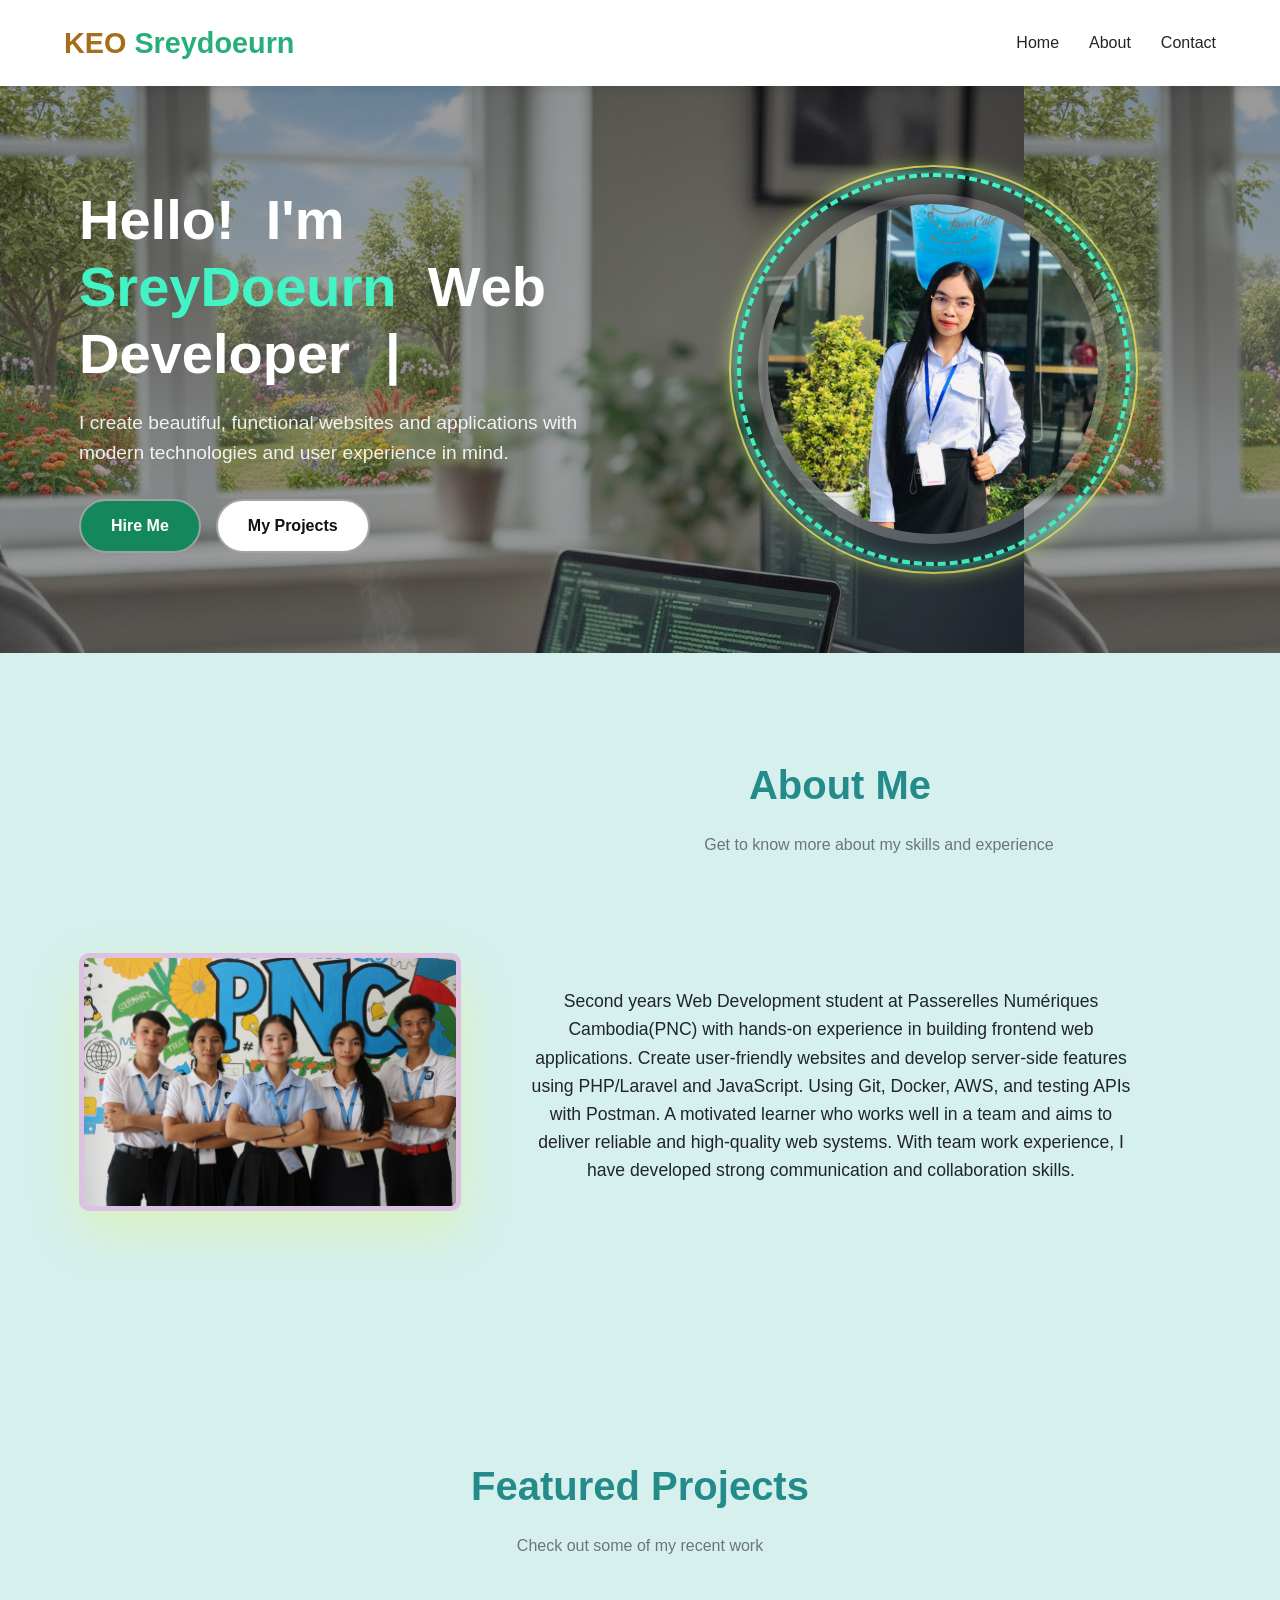
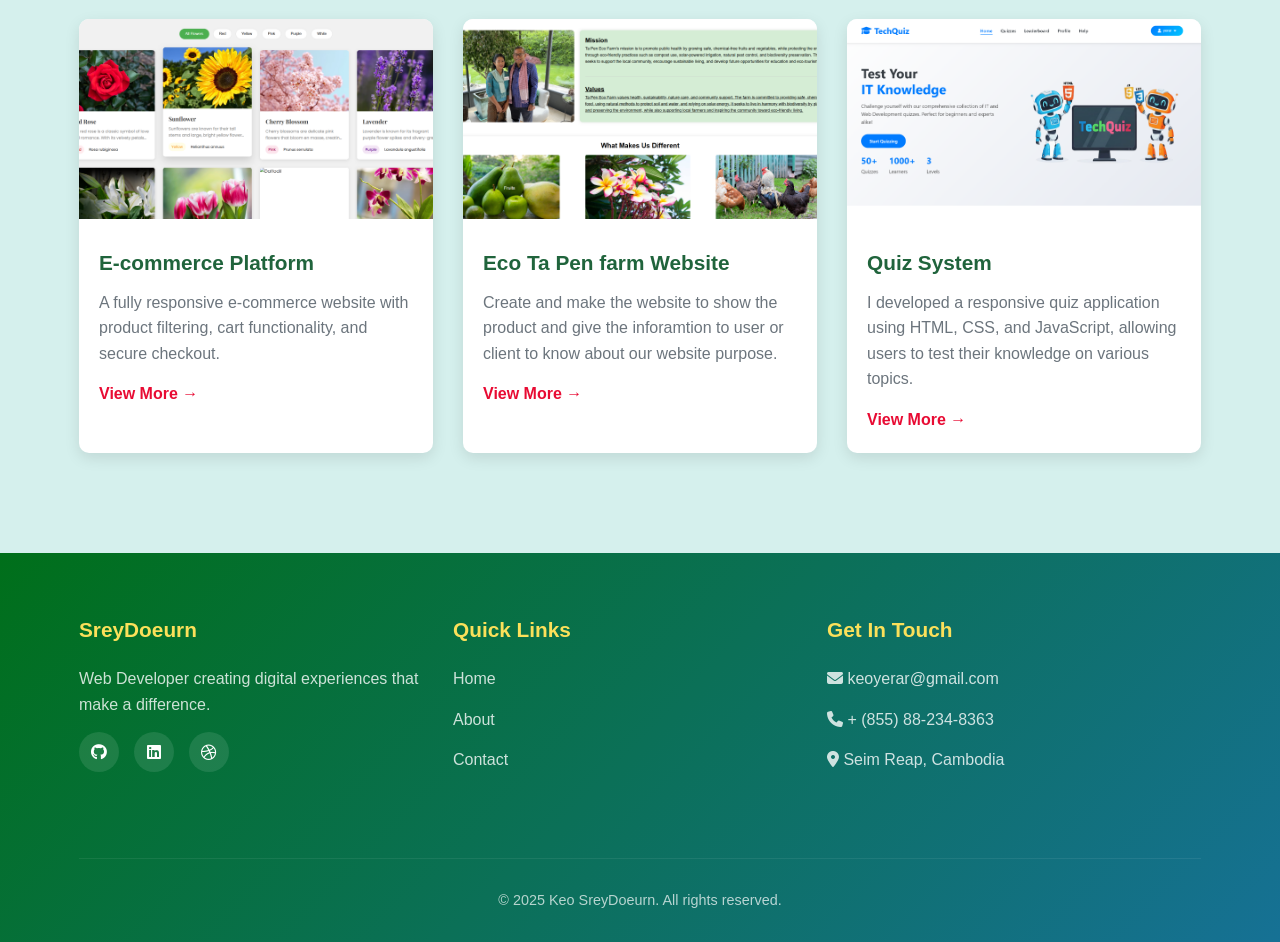
<file: index.html>
<!DOCTYPE html>
<html lang="en">
<head>
    <meta charset="UTF-8">
    <meta name="viewport" content="width=device-width, initial-scale=1.0">
    <title>Sreydoeurn - Web Developer</title>
    <link rel="stylesheet" href="https://cdnjs.cloudflare.com/ajax/libs/font-awesome/6.4.0/css/all.min.css">
    <link rel="stylesheet" href="./css/style.css">
  
</head>
<body>
    <!-- Header -->
    <header>
        <div class="container header-container">
            <div class="logo">KEO<span> Sreydoeurn</span></div>
            <nav>
                <ul>
                    <li><a href="#home">Home</a></li>
                    <li><a href="./aboutMe.html" class="active">About</a></li>
                    <li><a href="./contect.html">Contact</a></li>
                </ul>
            </nav>
        </div>
    </header>

    <!-- Hero Section -->
    <section class="hero" id="home">
        <div class="container hero-container">
            <div class="hero-content">
                <h1 class="animated-title" aria-label="Hello! I'm SreyDoeurn Web Developer">
                    <span>Hello!</span>
                    <span>I'm</span>
                    <span class="name">SreyDoeurn</span>
                    <span>Web</span>
                    <span>Developer</span>
                </h1>
                <p>I create beautiful, functional websites and applications with modern technologies and user experience in mind.</p>
                <div class="hero-buttons">
                    <a href="./contect.html" class="btn btn-primary">Hire Me</a>
                    <a href="#projects" class="btn btn-secondary">My Projects</a>
                </div>
            </div>
            <div class="hero-image">
                <img src="./img/photo_2025-05-27_12-59-30.jpg" alt="Sreydoeurn" class="profile-img">
            </div>
        </div>
    </section>

    <!-- About Section -->
    <section class="about" id="about">
        <div class="container">
            <div class="section-title">
                <h2 style="margin-left: 400px;">About Me</h2>
                <p style="margin-left:500px;">Get to know more about my skills and experience</p>
            </div>
            <div class="top">
                <div class="ro-image">
                    <img src="./img/IMG_7563 (2).JPG" alt="Sreydoeurn" class="img" style="width: 210%; height: auto; border-radius: 10px;">
                </div>
                <div class="about-content" >
                    <p style="margin-left: 200px;">Second years Web Development student at Passerelles
Numériques Cambodia(PNC) with hands-on experience in
building frontend web applications. Create user-friendly
websites and develop server-side features using PHP/Laravel
and JavaScript. Using Git, Docker, AWS, and testing APIs with
Postman. A motivated learner who works well in a team and
aims to deliver reliable and high-quality web systems. With team work experience, I have developed strong communication and collaboration skills.</p>
                 
                </div>
                
           
        </div>
     </div>
    </section>

    <!-- Projects Section -->
    <section class="projects" id="projects">
        <div class="container">
            <div class="section-title">
                <h2>Featured Projects</h2>
                <p>Check out some of my recent work</p>
            </div>
            <div class="projects-grid">
                <!-- Project 1 -->
                <div class="project-card">
                    <img src="img/flower.png" class="project-img">
                    <div class="project-content">
                        <h3>E-commerce Platform</h3>
                        <p>A fully responsive e-commerce website with product filtering, cart functionality, and secure checkout.</p>
                        <a href="https://flower.yerar.site/" class="project-link">View More →</a>
                    </div>
                </div>
                
                <!-- Project 2 -->
                <div class="project-card">
                    <img src="img/tapan.png" alt="Analytics Dashboard" class="project-img">
                    <div class="project-content">
                        <h3>Eco Ta Pen farm Website</h3>
                        <p>Create and make the website to show the product and give the inforamtion to user or client to know about our website purpose.</p>
                        <a href="https://eco-ta-pen-farm-tefs.vercel.app/" class="project-link">View More →</a>
                    </div>
                </div>
                
                <!-- Project 3 -->
                <div class="project-card">
                    <img src="img/quiz.png" alt="Travel App" class="project-img">
                    <div class="project-content">
                        <h3>Quiz System</h3>
                        <p>I developed a responsive quiz application using HTML, CSS, and JavaScript, allowing users to test their knowledge on various topics.</p>
                        <a href="https://www.yerar.site" class="project-link">View More →</a>
                    </div>
                </div>
            </div>
        </div>
    </section>

    <!-- Footer -->
    <footer>
        <div class="container">
            <div class="footer-content">
                <div class="footer-col">
                    <h3>SreyDoeurn</h3>
                    <p>Web Developer creating digital experiences that make a difference.</p>
                    <div class="social-links">
                        <a href="#"><i class="fab fa-github"></i></a>
                        <a href="#"><i class="fab fa-linkedin"></i></a>
                    
                        <a href="#"><i class="fab fa-dribbble"></i></a>
                    </div>
                </div>
                <div class="footer-col">
                    <h3>Quick Links</h3>
                    <p><a href="#" style="color: white; text-decoration: none;">Home</a></p>
                    <p><a href="./aboutMe.html" style="color: white; text-decoration: none;">About</a></p>
                    <p><a href="./contect.html" style="color: white; text-decoration: none;">Contact</a></p>
                </div>
                <div class="footer-col">
                    <h3>Get In Touch</h3>
                    <p><i class="fas fa-envelope"></i> keoyerar@gmail.com</p>
                    <p><i class="fas fa-phone"></i> + (855) 88-234-8363</p>
                    <p><i class="fas fa-map-marker-alt"></i> Seim Reap, Cambodia</p>
                </div>
            </div>
            <div class="footer-bottom">
                <p>&copy; 2025 Keo SreyDoeurn. All rights reserved.</p>
            </div>
        </div>
    </footer>

    <script>
        const animatedTitle = document.querySelector('.animated-title');

        if (animatedTitle) {
            let letterIndex = 0;

            animatedTitle.querySelectorAll('span').forEach(word => {
                const letters = word.textContent.split('');
                word.textContent = '';

                letters.forEach(letter => {
                    const letterSpan = document.createElement('span');
                    letterSpan.className = 'letter';
                    letterSpan.textContent = letter;
                    letterSpan.style.animationDelay = `${letterIndex * 0.08}s`;
                    word.appendChild(letterSpan);
                    letterIndex++;
                });

                const space = document.createElement('span');
                space.className = 'letter';
                space.innerHTML = '&nbsp;';
                space.style.animationDelay = `${letterIndex * 0.08}s`;
                word.appendChild(space);
                letterIndex++;
            });
        }

        // Simple script for smooth scrolling
        document.querySelectorAll('a[href^="#"]').forEach(anchor => {
            anchor.addEventListener('click', function (e) {
                const target = document.querySelector(this.getAttribute('href'));

                if (!target) {
                    return;
                }

                e.preventDefault();
                target.scrollIntoView({
                    behavior: 'smooth'
                });
            });
        });
        
        // Add active class to nav links on scroll
        window.addEventListener('scroll', function() {
            const sections = document.querySelectorAll('section');
            const navLinks = document.querySelectorAll('nav ul li a');
            
            let current = '';
            
            sections.forEach(section => {
                const sectionTop = section.offsetTop;
                const sectionHeight = section.clientHeight;
                if (pageYOffset >= sectionTop - 60) {
                    current = section.getAttribute('id');
                }
            });
            
            navLinks.forEach(link => {
                link.classList.remove('active');
                if (link.getAttribute('href').substring(1) === current) {
                    link.classList.add('active');
                }
            });
        });
    </script>
</body>
</html>
</file>
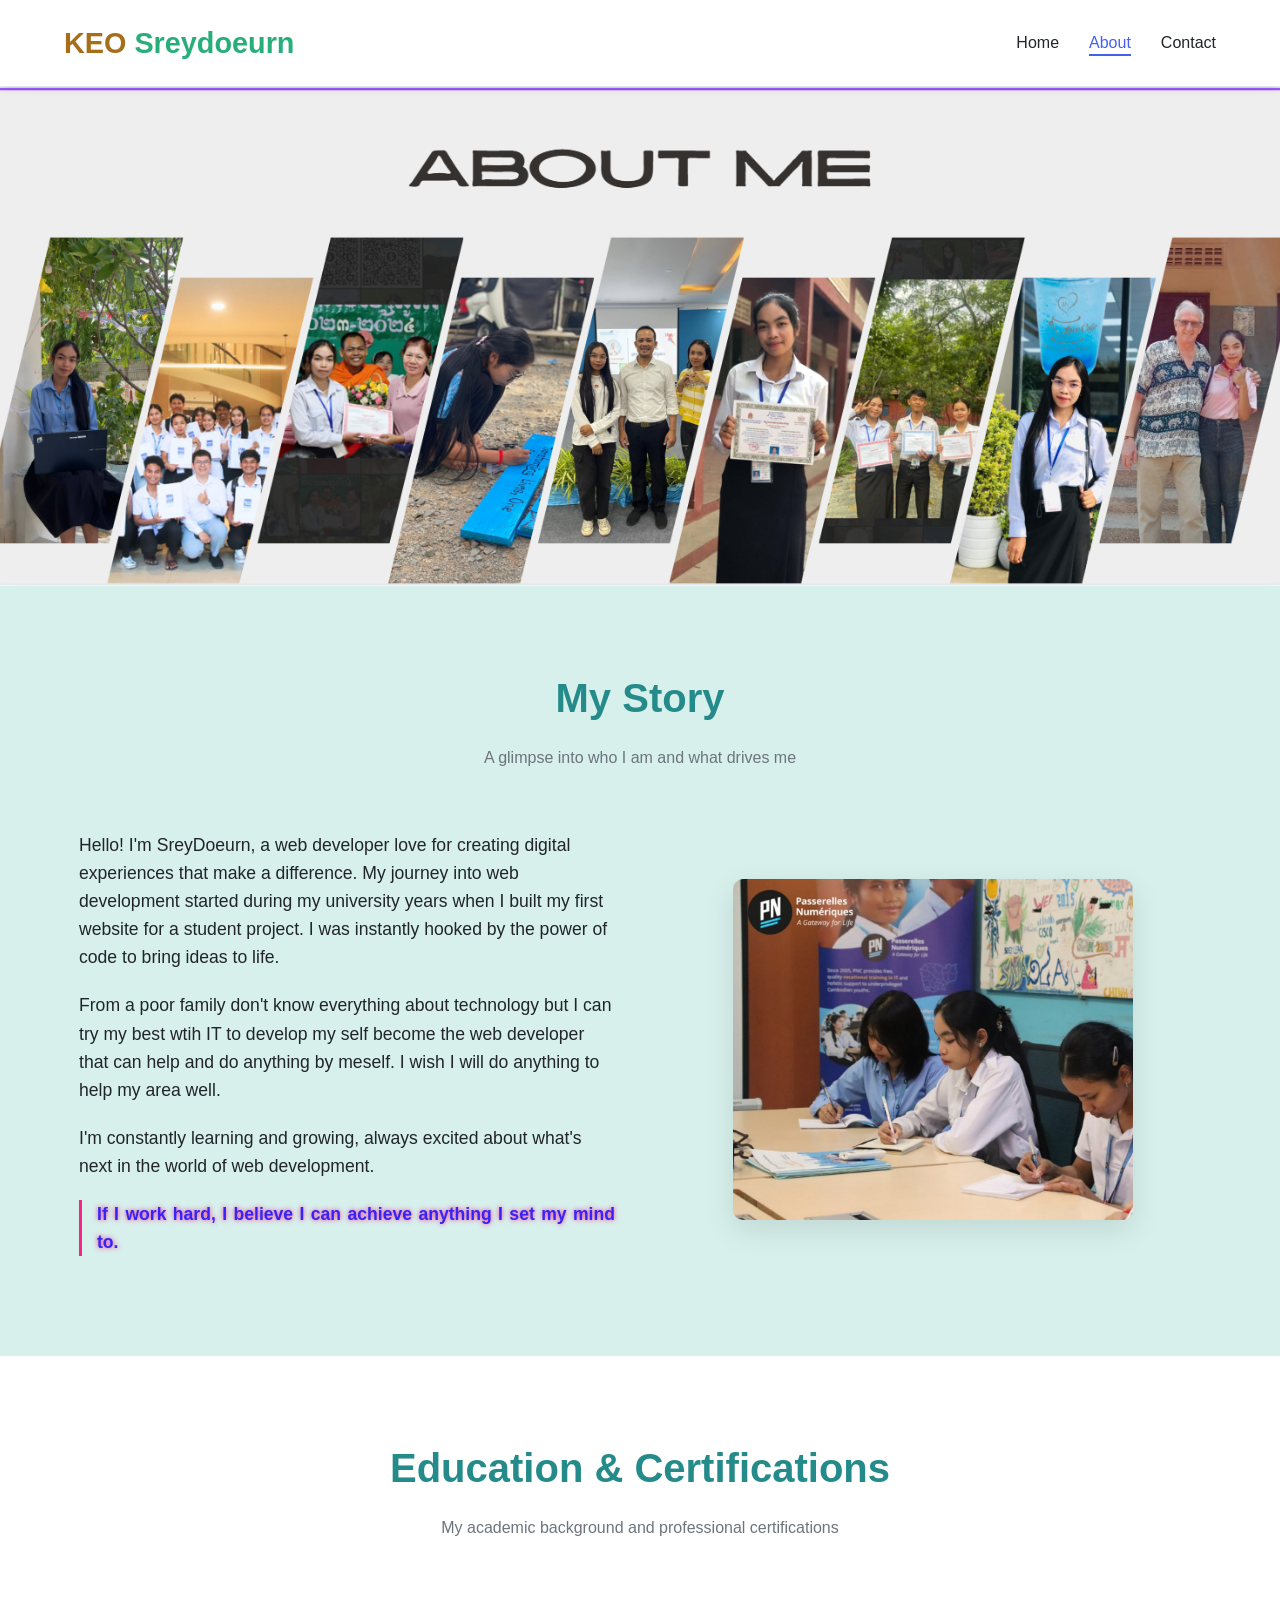
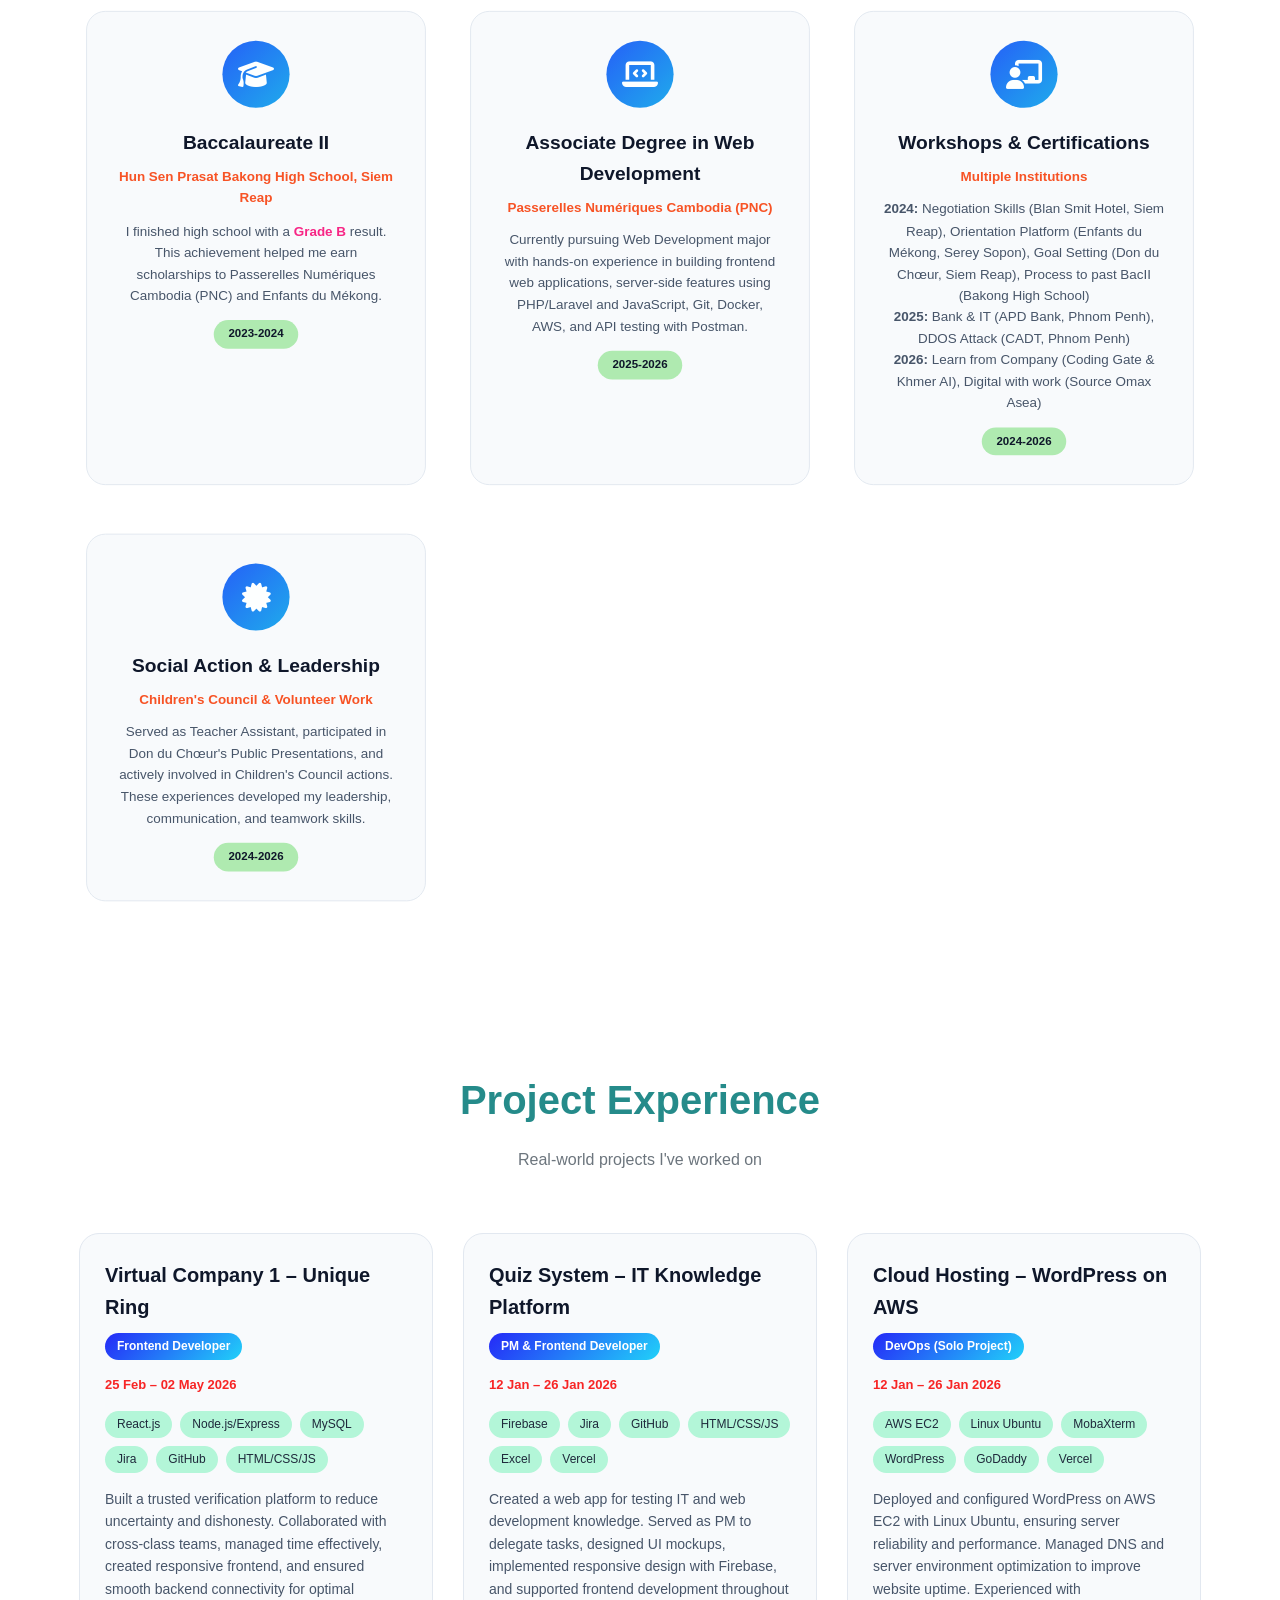
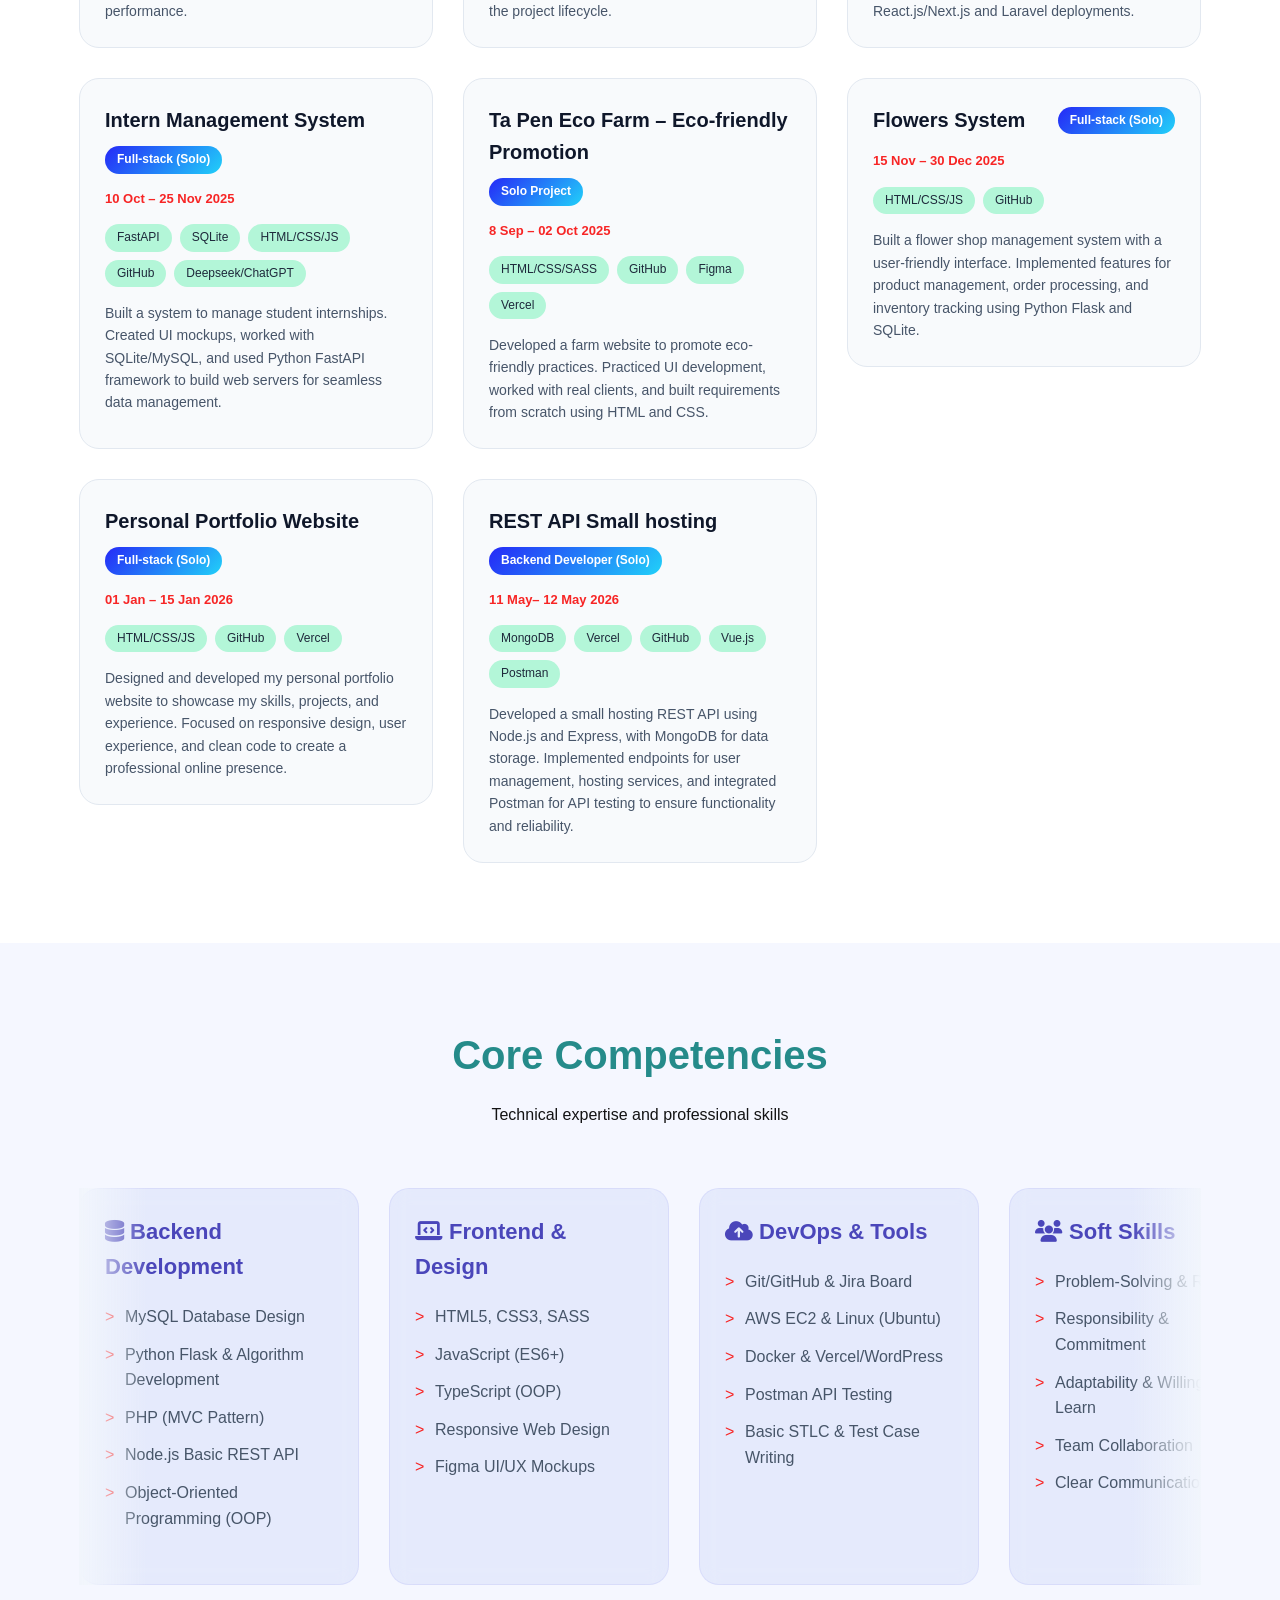
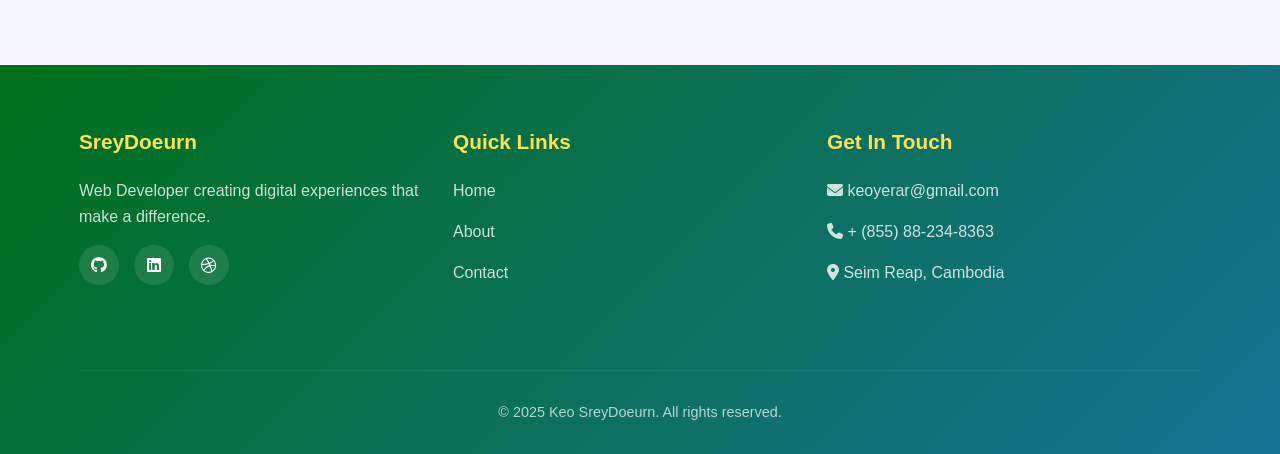
<file: aboutMe.html>
<!DOCTYPE html>
<html lang="en">

<head>
    <meta charset="UTF-8">
    <meta name="viewport" content="width=device-width, initial-scale=1.0">
    <title>About Me - SreyDoeurn | Web Developer</title>
    <link rel="stylesheet" href="https://cdnjs.cloudflare.com/ajax/libs/font-awesome/6.4.0/css/all.min.css">
    <link rel="stylesheet" href="./css/about_style.css">

</head>

<body>
    <!-- Header -->
    <header>
        <div class="container header-container">
            <div class="logo">KEO<span> Sreydoeurn</span></div>
            <nav>
                <ul>
                    <li><a href="./index.html">Home</a></li>
                    <li><a href="#" class="active">About</a></li>
                    <li><a href="./contect.html">Contact</a></li>
                </ul>
            </nav>
        </div>
    </header>

    <!-- Page Header -->
    <section class="page-header">
        <div class="container">
            <!-- <h1>Let's know me</h1> -->
           
        </div>
    </section>

    <!-- About Section -->
    <section class="about">
        <div class="container">
            <div class="section-title">
                 <!-- <p style="margin-bottom: 200px;">Get to know more about my journey, skills, and experience</p> -->
                <h2>My Story</h2>
                <p>A glimpse into who I am and what drives me</p>
            </div>
            <div class="about-content">
                <div class="about-text">
                    <p>Hello! I'm SreyDoeurn, a web developer love for creating digital experiences that make a
                        difference. My journey into web development started during my university years when I built my
                        first website for a student project. I was instantly hooked by the power of code to bring ideas
                        to life.</p>
                    <p>From a poor family don't know everything about technology but I can try my best wtih IT to
                        develop my self become the web developer that can help and do anything by meself. I wish I will
                        do anything to help my area well.</p>
                    <p> I'm constantly learning and growing, always excited about what's next in the world of web
                        development.</p>
                    <p
                        style=" color: #3325f7; border-left: 3px solid #f72585; padding-left: 15px; margin-left: 0; text-align: justify; text-shadow: #f72585 0 0 5px; ">
                        <b>If I work hard, I believe I can achieve anything I set my mind to.</b></p>

                </div>
                <div class="about-image">
                    <img src="./img/learn.png" alt="Yerar working" class="about-img" style="width: 100%;">
                </div>
            </div>
        </div>
    </section>

    <!-- Education Section -->
    <section class="education">
        <div class="container">
            <div class="section-title">
                <h2>Education & Certifications</h2>
                <p>My academic background and professional certifications</p>
            </div>
            <div class="education-grid">
                <!-- Education 1 - Baccalaureate II -->
                <div class="education-card">
                    <div class="education-photo">
                        <img src="./img/team.png" alt="">
                        <img src="./img/image copy 17.png" alt="">
                        <img src="./img/r.png" alt="">
                        <img src="./img/image copy 3.png" alt="">
                        <img src="./img/image copy 12.png" alt="">
                        <img src="./img/image copy 19.png" alt="" aria-hidden="true">
                        <img src="./img/image copy 5.png" alt="" aria-hidden="true">
                        <img src="./img/image copy 14.png" alt="" aria-hidden="true">
                        <img src="./img/image copy 18.png" alt="" aria-hidden="true">
                        <img src="./img/image copy 20.png" alt="" aria-hidden="true">
                    </div>
                    <div class="education-icon">
                        <i class="fas fa-graduation-cap"></i>
                    </div>
                    <h3>Baccalaureate II</h3>
                    <h4>Hun Sen Prasat Bakong High School, Siem Reap</h4>
                    <p>I finished high school with a <strong style="color: #f72585;">Grade B</strong> result. This
                        achievement helped me earn scholarships to Passerelles Numériques Cambodia (PNC) and Enfants du
                        Mékong.</p>
                    <span class="education-year">2023-2024</span>
                </div>

                <!-- Education 2 - Associate Degree -->
                <div class="education-card">
                    <div class="education-photo">
                        <img src="./img/image copy 11.png" alt="">
                        <img src="./img/image copy 21.png" alt="">
                        <img src="./img/image copy 22.png" alt="">
                        <img src="./img/image copy 25.png" alt="">
                        <img src="./img/image copy 26.png" alt="">
                        <img src="./img/image copy 15.png" alt="">
                        <img src="./img/IMG_7563 (2).JPG" alt="">
                    </div>
                    <div class="education-icon">
                        <i class="fas fa-laptop-code"></i>
                    </div>
                    <h3>Associate Degree in Web Development</h3>
                    <h4>Passerelles Numériques Cambodia (PNC)</h4>
                    <p>Currently pursuing Web Development major with hands-on experience in building frontend web
                        applications, server-side features using PHP/Laravel and JavaScript, Git, Docker, AWS, and API
                        testing with Postman.</p>
                    <span class="education-year">2025-2026</span>
                </div>

                <!-- Education 3 - Workshops & Certifications -->
                <div class="education-card">
                    <div class="education-photo">
                        <img src="./img/r.png" alt="">
                        <img src="./img/image copy 23.png" alt="">
                        <img src="./img/image copy 24.png" alt="">
                        <img src="./img/image copy 27.png" alt="">
                        <img src="./img/image copy.png" alt="">
                        <img src="./img/image copy 7.png" alt="">
                        <img src="./img/group.png" alt="">
                    </div>
                    <div class="education-icon">
                        <i class="fas fa-chalkboard-user"></i>
                    </div>
                    <h3>Workshops & Certifications</h3>
                    <h4>Multiple Institutions</h4>
                    <p>
                        <strong>2024:</strong> Negotiation Skills (Blan Smit Hotel, Siem Reap), Orientation Platform
                        (Enfants du Mékong, Serey Sopon), Goal Setting (Don du Chœur, Siem Reap), Process to past BacII
                        (Bakong High School)<br>
                        <strong>2025:</strong> Bank & IT (APD Bank, Phnom Penh), DDOS Attack (CADT, Phnom Penh)<br>
                        <strong>2026:</strong> Learn from Company (Coding Gate & Khmer AI), Digital with work (Source
                        Omax Asea)
                    </p>
                    <span class="education-year">2024-2026</span>
                </div>

                <!-- Education 4 - Additional Training -->
                <div class="education-card">
                    <div class="education-photo">
                        <img src="./img/s.png" alt="">
                        <img src="./img/study.png" alt="">
                        <img src="./img/photo_2025-02-08_09-02-49.jpg" alt="">
                        <img src="./img/image copy 13.png" alt="">
                        <img src="./img/image copy 11.png" alt="">
                        <img src="./img/image copy 9.png" alt="">
                        <img src="./img/image copy 6.png" alt="">
                        <img src="./img/image copy 4.png" alt="">
                    </div>
                    <div class="education-icon">
                        <i class="fas fa-certificate"></i>
                    </div>
                    <h3>Social Action & Leadership</h3>
                    <h4>Children's Council & Volunteer Work</h4>
                    <p>Served as Teacher Assistant, participated in Don du Chœur's Public Presentations, and actively
                        involved in Children's Council actions. These experiences developed my leadership,
                        communication, and teamwork skills.</p>
                    <span class="education-year">2024-2026</span>
                </div>
            </div>
        </div>
    </section>

    <!-- Project Experience Section (NEW) -->
    <section class="projects">
        <div class="container">
            <div class="section-title">
                <h2>Project Experience</h2>
                <p>Real-world projects I've worked on</p>
            </div>
            <div class="projects-grid">
                <!-- VC1 -->
                <div class="project-card">
                    <div class="project-header">
                        <h3>Virtual Company 1 – Unique Ring</h3>
                        <span class="project-role">Frontend Developer</span>
                    </div>
                    <div class="project-date">25 Feb – 02 May 2026</div>
                    <div class="project-tech">
                        <span class="tech-tag">React.js</span>
                        <span class="tech-tag">Node.js/Express</span>
                        <span class="tech-tag">MySQL</span>
                        <span class="tech-tag">Jira</span>
                        <span class="tech-tag">GitHub</span>
                        <span class="tech-tag">HTML/CSS/JS</span>
                    </div>
                    <div class="project-description">
                        Built a trusted verification platform to reduce uncertainty and dishonesty. Collaborated with
                        cross-class teams, managed time effectively, created responsive frontend, and ensured smooth
                        backend connectivity for optimal performance.
                    </div>
                </div>

                <!-- JavaScript Project – Quiz System -->
                <a href="https://www.yerar.site/" target="_blank" style="text-decoration: none;">
                    <div class="project-card">
                        <div class="project-header">
                            <h3>Quiz System – IT Knowledge Platform</h3>
                            <span class="project-role">PM & Frontend Developer</span>
                        </div>
                        <div class="project-date">12 Jan – 26 Jan 2026</div>
                        <div class="project-tech">
                            <span class="tech-tag">Firebase</span>
                            <span class="tech-tag">Jira</span>
                            <span class="tech-tag">GitHub</span>
                            <span class="tech-tag">HTML/CSS/JS</span>
                            <span class="tech-tag">Excel</span>
                            <span class="tech-tag">Vercel</span>
                        </div>
                        <div class="project-description">
                            Created a web app for testing IT and web development knowledge. Served as PM to delegate
                            tasks, designed UI mockups, implemented responsive design with Firebase, and supported
                            frontend development throughout the project lifecycle.
                        </div>
                    </div>
                </a>

                <!-- Software Deployment – Cloud Hosting -->
                <div class="project-card">
                    <div class="project-header">
                        <h3>Cloud Hosting – WordPress on AWS</h3>
                        <span class="project-role">DevOps (Solo Project)</span>
                    </div>
                    <div class="project-date">12 Jan – 26 Jan 2026</div>
                    <div class="project-tech">
                        <span class="tech-tag">AWS EC2</span>
                        <span class="tech-tag">Linux Ubuntu</span>
                        <span class="tech-tag">MobaXterm</span>
                        <span class="tech-tag">WordPress</span>
                        <span class="tech-tag">GoDaddy</span>
                        <span class="tech-tag">Vercel</span>
                    </div>
                    <div class="project-description">
                        Deployed and configured WordPress on AWS EC2 with Linux Ubuntu, ensuring server reliability and
                        performance. Managed DNS and server environment optimization to improve website uptime.
                        Experienced with React.js/Next.js and Laravel deployments.
                    </div>
                </div>

                <!-- Algorithm Project – Intern Management System -->
                <div class="project-card">
                    <div class="project-header">
                        <h3>Intern Management System</h3>
                        <span class="project-role">Full-stack (Solo)</span>
                    </div>
                    <div class="project-date">10 Oct – 25 Nov 2025</div>
                    <div class="project-tech">
                        <span class="tech-tag">FastAPI</span>
                        <span class="tech-tag">SQLite</span>
                        <span class="tech-tag">HTML/CSS/JS</span>
                        <span class="tech-tag">GitHub</span>
                        <span class="tech-tag">Deepseek/ChatGPT</span>
                    </div>
                    <div class="project-description">
                        Built a system to manage student internships. Created UI mockups, worked with SQLite/MySQL, and
                        used Python FastAPI framework to build web servers for seamless data management.
                    </div>
                </div>

                <!-- Web Design – Ta Pen Eco Farm -->
                <a href="https://tapenfarm.yerar.site/" target="_blank" style="text-decoration: none;">
                <div class="project-card">
                    <div class="project-header">
                        <h3>Ta Pen Eco Farm – Eco-friendly Promotion</h3>
                        <span class="project-role">Solo Project</span>
                    </div>
                    <div class="project-date">8 Sep – 02 Oct 2025</div>
                    <div class="project-tech">
                        <span class="tech-tag">HTML/CSS/SASS</span>
                        <span class="tech-tag">GitHub</span>
                        <span class="tech-tag">Figma</span>
                        <span class="tech-tag">Vercel</span>
                    </div>
                    <div class="project-description">
                        Developed a farm website to promote eco-friendly practices. Practiced UI development, worked
                        with real clients, and built requirements from scratch using HTML and CSS.
                    </div>
                </div>
                </a>
                <a href="https://flower.yerar.site/" target="_blank" style="text-decoration: none;">
                <div class="project-card">
                    <div class="project-header">
                        <h3>Flowers System</h3>
                        <span class="project-role">Full-stack (Solo)</span>
                    </div>
                    <div class="project-date">15 Nov – 30 Dec 2025</div>
                    <div class="project-tech">
                      
                        <span class="tech-tag">HTML/CSS/JS</span>
                        <span class="tech-tag">GitHub</span>
                    </div>
                    <div class="project-description">
                        Built a flower shop management system with a user-friendly interface. Implemented features for product management, order processing, and inventory tracking using Python Flask and SQLite.
                    </div>
                </div>
            </a>
            <a href="https://sd.yerar.site/" target="_blank" style="text-decoration: none;">
            <div class="project-card">
                <div class="project-header">
                    <h3>Personal Portfolio Website</h3>
                    <span class="project-role">Full-stack (Solo)</span>
                </div>
                <div class="project-date">01 Jan – 15 Jan 2026</div>
                <div class="project-tech">
                    <span class="tech-tag">HTML/CSS/JS</span>
                    <span class="tech-tag">GitHub</span>
                    <span class="tech-tag">Vercel</span>
                </div>
                <div class="project-description">
                    Designed and developed my personal portfolio website to showcase my skills, projects, and experience. Focused on responsive design, user experience, and clean code to create a professional online presence.
                </div>
            </div>
            </a>
            <a href="https://vue-project-ochre-two.vercel.app/" target="_blank" style="text-decoration: none;">
                <div class="project-card">
                    <div class="project-header">
                        <h3>REST API Small hosting</h3>
                        <span class="project-role">Backend Developer (Solo)</span>
                    </div>
                    <div class="project-date">11 May– 12 May 2026</div>
                    <div class="project-tech">
                        <span class="tech-tag">MongoDB</span>
                        <span class="tech-tag">Vercel</span>
                        <span class="tech-tag">GitHub</span>
                        <span class="tech-tag">Vue.js</span>
                        <span class="tech-tag">Postman</span>
                    </div>
                    <div class="project-description">
                        Developed a small hosting REST API using Node.js and Express, with MongoDB for data storage. Implemented endpoints for user management, hosting services, and integrated Postman for API testing to ensure functionality and reliability.   
                    </div>        
                       
                </div>
            </a>
        </div>
    </section>

    <!-- Hard Skills Section -->
    <section class="hard-skills">
        <div class="container">
            <div class="section-title">
                <h2>Core Competencies</h2>
                <p>Technical expertise and professional skills</p>
            </div>
            <div class="skills-marquee">
                <div class="skills-grid">
                    <div class="skills-set">
                        <div class="skill-group">
                            <h3><i class="fas fa-database"></i> Backend Development</h3>
                            <ul>
                                <li>MySQL Database Design</li>
                                <li>Python Flask & Algorithm Development</li>
                                <li>PHP (MVC Pattern)</li>
                                <li>Node.js Basic REST API</li>
                                <li>Object-Oriented Programming (OOP)</li>
                            </ul>
                        </div>
                        <div class="skill-group">
                            <h3><i class="fas fa-laptop-code"></i> Frontend & Design</h3>
                            <ul>
                                <li>HTML5, CSS3, SASS</li>
                                <li>JavaScript (ES6+)</li>
                                <li>TypeScript (OOP)</li>
                                <li>Responsive Web Design</li>
                                <li>Figma UI/UX Mockups</li>
                            </ul>
                        </div>
                        <div class="skill-group">
                            <h3><i class="fas fa-cloud-upload-alt"></i> DevOps & Tools</h3>
                            <ul>
                                <li>Git/GitHub & Jira Board</li>
                                <li>AWS EC2 & Linux (Ubuntu)</li>
                                <li>Docker & Vercel/WordPress</li>
                                <li>Postman API Testing</li>
                                <li>Basic STLC & Test Case Writing</li>
                            </ul>
                        </div>
                        <div class="skill-group">
                            <h3><i class="fas fa-users"></i> Soft Skills</h3>
                            <ul>
                                <li>Problem-Solving & Research</li>
                                <li>Responsibility & Commitment</li>
                                <li>Adaptability & Willingness to Learn</li>
                                <li>Team Collaboration</li>
                                <li>Clear Communication</li>
                            </ul>
                        </div>
                        <div class="skill-group">
                            <h3><i class="fas fa-cogs"></i> Additional Skills</h3>
                            <ul>
                                <li>Basic Knowledge of AI Tools (ChatGPT, Deepseek)</li>
                                <li>Time Management & Organization</li>
                                <li>Client Communication & Requirement Gathering</li>
                                <li>Continuous Learning Mindset</li>
                                <li>Attention to Detail</li>
                            </ul>
                        </div>
                    </div>
                    <div class="skills-set" aria-hidden="true">
                        <div class="skill-group">
                            <h3><i class="fas fa-database"></i> Backend Development</h3>
                            <ul>
                                <li>MySQL Database Design</li>
                                <li>Python Flask & Algorithm Development</li>
                                <li>PHP (MVC Pattern)</li>
                                <li>Node.js Basic REST API</li>
                                <li>Object-Oriented Programming (OOP)</li>
                            </ul>
                        </div>
                        <div class="skill-group">
                            <h3><i class="fas fa-laptop-code"></i> Frontend & Design</h3>
                            <ul>
                                <li>HTML5, CSS3, SASS</li>
                                <li>JavaScript (ES6+)</li>
                                <li>TypeScript (OOP)</li>
                                <li>Responsive Web Design</li>
                                <li>Figma UI/UX Mockups</li>
                            </ul>
                        </div>
                        <div class="skill-group">
                            <h3><i class="fas fa-cloud-upload-alt"></i> DevOps & Tools</h3>
                            <ul>
                                <li>Git/GitHub & Jira Board</li>
                                <li>AWS EC2 & Linux (Ubuntu)</li>
                                <li>Docker & Vercel/WordPress</li>
                                <li>Postman API Testing</li>
                                <li>Basic STLC & Test Case Writing</li>
                            </ul>
                        </div>
                        <div class="skill-group">
                            <h3><i class="fas fa-users"></i> Soft Skills</h3>
                            <ul>
                                <li>Problem-Solving & Research</li>
                                <li>Responsibility & Commitment</li>
                                <li>Adaptability & Willingness to Learn</li>
                                <li>Team Collaboration</li>
                                <li>Clear Communication</li>
                            </ul>
                        </div>
                        <div class="skill-group">
                            <h3><i class="fas fa-cogs"></i> Additional Skills</h3>
                            <ul>
                                <li>Basic Knowledge of AI Tools (ChatGPT, Deepseek)</li>
                                <li>Time Management & Organization</li>
                                <li>Client Communication & Requirement Gathering</li>
                                <li>Continuous Learning Mindset</li>
                                <li>Attention to Detail</li>
                            </ul>
                        </div>
                    </div>
                </div>
            </div>
        </div>
    </section>




    <!-- Footer -->
    <footer>
        <div class="container">
            <div class="footer-content">
                <div class="footer-col">
                    <h3>SreyDoeurn</h3>
                    <p>Web Developer creating digital experiences that make a difference.</p>
                    <div class="social-links">
                        <a href="#"><i class="fab fa-github"></i></a>
                        <a href="#"><i class="fab fa-linkedin"></i></a>

                        <a href="#"><i class="fab fa-dribbble"></i></a>
                    </div>
                </div>
                <div class="footer-col">
                    <h3>Quick Links</h3>
                    <p><a href="./index.html" style="color: white; text-decoration: none;">Home</a></p>
                    <p><a href="#" style="color: white; text-decoration: none;">About</a></p>
                    <p><a href="./contect.html" style="color: white; text-decoration: none;">Contact</a></p>
                </div>
                <div class="footer-col">
                    <h3>Get In Touch</h3>
                    <p><i class="fas fa-envelope"></i> keoyerar@gmail.com</p>
                    <p><i class="fas fa-phone"></i> + (855) 88-234-8363</p>
                    <p><i class="fas fa-map-marker-alt"></i> Seim Reap, Cambodia</p>
                </div>
            </div>
            <div class="footer-bottom">
                <p>&copy; 2025 Keo SreyDoeurn. All rights reserved.</p>
            </div>
        </div>
    </footer>

    <script src="./js/about.js"></script>
</body>

</html>
</file>
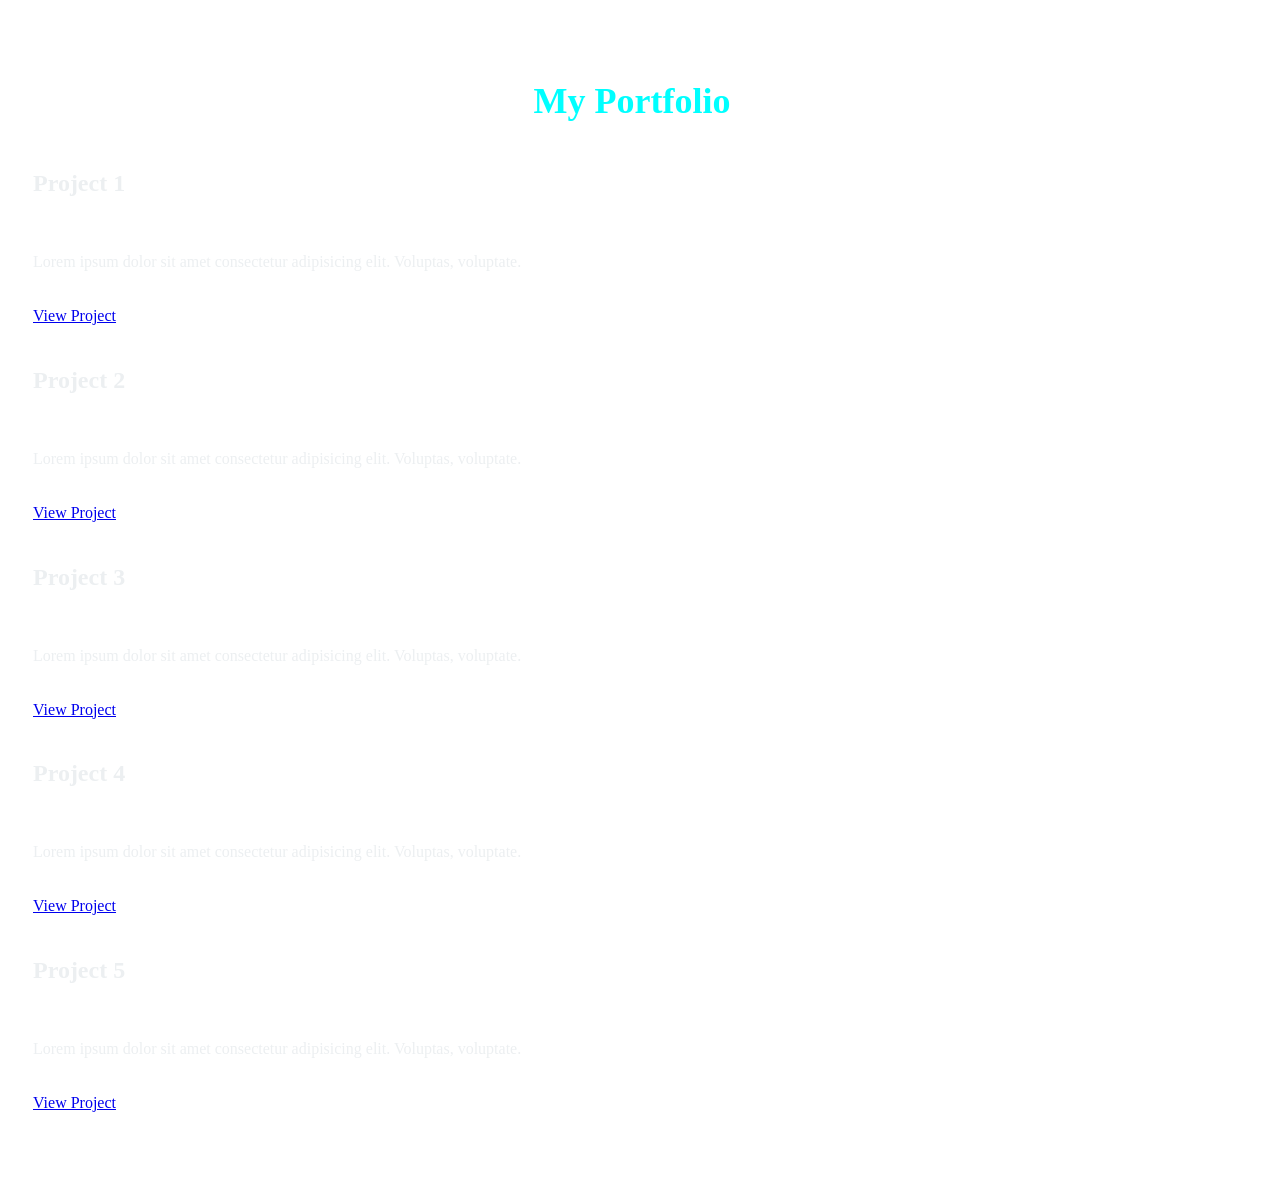
<file: try.html>
<!DOCTYPE html>
<html lang="en">
<head>
    <meta charset="UTF-8">
    <meta name="viewport" content="width=device-width, initial-scale=1.0">
    <title>Document</title>
    <style>
        main {
            max-width: 75rem;
            padding: 3em 1.5em;
        }
        .main-heading {
            font-weight: 600;
            font-size: 2.25rem;
            margin-bottom: 0.75em;
            text-align: center;
            color: aqua;
        }
        .cards{
            position: relative;
        }
        .card_inner{
            display: flex;
            flex-wrap: wrap;
            gap: 2.5em;

        }
        .overlay .cta{
            display: block;
            grid-row: -1;
            width: 100%;
            background-color: #fff;
            box-shadow: 0 0.0 1px hsl(var(--hsl));
        }
        .card{
            --flow-space: 1.5em;
            --hsl:var(--hue),
            var(--saturation),
            var(--lightness);
            flex:1 1 14rem;
            padding: 1.5em 2 em;
            gap: 1.25em;
            display: grid;
            grid-template-rows:auto auto auto 1fr;
            align-items: start;
            color: #eceff1;
            background: transparent;
            border: 1px solid #fff;
            border-radius: 15px;

        }
        .card:nth-child(1){
            --hue: 165;
            --saturation:82.26%;
            --lightness: 51.37%;
        }
        .card:nth-child(2){
            --hue: 291.34;
            --saturation: 95.9%;
            --lightness: 61.76%;
        }
    </style>
</head>
<body>
    <main>
        <h1 class="main-heading">My Portfolio</h1>
        <div class="cards">
            <div class="card">
                <h2 class="card-heading">Project 1</h2>
                <p class="card-description">Lorem ipsum dolor sit amet consectetur adipisicing elit. Voluptas, voluptate.</p>
                <a href="#" class="cta">View Project</a>
            </div>
            <div class="card">
                <h2 class="card-heading">Project 2</h2>
                <p class="card-description">Lorem ipsum dolor sit amet consectetur adipisicing elit. Voluptas, voluptate.</p>
                <a href="#" class="cta">View Project</a>
            </div>
            <div class="card">
                <h2 class="card-heading">Project 3</h2>
                <p class="card-description">Lorem ipsum dolor sit amet consectetur adipisicing elit. Voluptas, voluptate.</p>
                <a href="#" class="cta">View Project</a>
            </div>
             <div class="card">
                <h2 class="card-heading">Project 4</h2>
                <p class="card-description">Lorem ipsum dolor sit amet consectetur adipisicing elit. Voluptas, voluptate.</p>
                <a href="#" class="cta">View Project</a>
             </div>
             <div class="card">
                <h2 class="card-heading">Project 5</h2>
                <p class="card-description">Lorem ipsum dolor sit amet consectetur adipisicing elit. Voluptas, voluptate.</p>
                <a href="#" class="cta">View Project</a>
             </div> 
        </div>
    </main>
</body>
</html>
</file>
<file: css/style.css>
* {
            margin: 0;
            padding: 0;
            box-sizing: border-box;
            font-family: 'Segoe UI', Tahoma, Geneva, Verdana, sans-serif;
        }

        :root {
            --primary: #4361ee;
            --secondary: #8460d8;
            --accent: #f72585;
            --light: #f8f9fa;
            --dark: #212529;
            --gray: #6c757d;
        }

        body {
            background-color: #dae0f8;
            color: var(--dark);
            line-height: 1.6;
        }

        .container {
            width: 90%;
            max-width: 1200px;
            margin: 0 auto;
            padding: 0 15px;
        }

        /* Header Styles */
        header {
            background-color: white;
            box-shadow: 0 2px 10px rgba(0, 0, 0, 0.1);
            position: sticky;
            top: 0;
            z-index: 100;
        }

        .header-container {
            display: flex;
            justify-content: space-between;
            align-items: center;
            padding: 20px 0;
        }

        .logo {
            font-size: 1.8rem;
            font-weight: 700;
            color: rgb(167, 110, 25);
    
        }

        .logo span {
            color: rgb(39, 174, 122);
        }

        nav ul {
            display: flex;
            list-style: none;
        }

        nav ul li {
            margin-left: 30px;
        }

        nav ul li a {
            text-decoration: none;
            color: var(--dark);
            font-weight: 500;
            transition: color 0.3s;
            position: relative;
        }

        nav ul li a:hover {
            color: var(--primary);
        }

        nav ul li a.active {
            color: var(--primary);
        }

        nav ul li a.active::after {
            content: '';
            position: absolute;
            bottom: -5px;
            left: 0;
            width: 100%;
            height: 2px;
            background-color: var(--primary);
        }

        /* Hero Section */
        .hero {
            padding: 100px 0;
            background-image: url(/img/download\ \(1\).jpg) ;
            background-color: rgba(66, 64, 64, 0.5);
            background-blend-mode: darken;
            color: white;
            overflow: hidden;
        }

        .hero-container {
            display: flex;
            align-items: center;
            justify-content: space-between;
        }

        .hero-content {
            flex: 1;
            padding-right: 50px;
        }

        .hero h1 {
            font-size: 3.5rem;
            margin-bottom: 20px;
            line-height: 1.2;
        }

        .animated-title span {
            display: inline-block;
        }

        .animated-title .letter {
            display: inline-block;
            opacity: 0;
            animation: letterType 0.04s linear forwards;
        }

        .animated-title .name {
            color: rgb(66, 244, 197);
        }

        .animated-title::after {
            content: '|';
            display: inline-block;
            margin-left: 4px;
            animation: cursorBlink 0.8s infinite;
        }

        @keyframes letterType {
            to {
                opacity: 1;
            }
        }

        @keyframes cursorBlink {
            0%,
            50% {
                opacity: 1;
            }

            51%,
            100% {
                opacity: 0;
            }
        }

        .hero p {
            font-size: 1.2rem;
            margin-bottom: 30px;
            opacity: 0.9;
        }

        .hero-buttons {
            display: flex;
            gap: 15px;
        }

        .btn {
            display: inline-block;
            padding: 12px 30px;
            border-radius: 30px;
            text-decoration: none;
            font-weight: 600;
            transition: all 0.3s;
            cursor: pointer;
            animation: breathe 2.5s ease-in-out infinite;
        }

        .btn-primary {
            background-color: rgb(21, 135, 93);
            color: white;
            border: 2px solid  rgb(156, 163, 160);
        }

        .btn-primary:hover {
            background-color: rgb(248, 248, 248);
            color: rgb(8, 8, 8);
            border: 2px solid white;
        }

        .btn-secondary {
            background-color: white;
            color: rgb(17, 17, 17);
            border: 2px solid rgb(164, 162, 162);
        }

        .btn-secondary:hover {
            background-color: rgb(255, 158, 3);
            color: rgb(255, 255, 255);
        }

        .hero-image {
            flex: 1;
            text-align: center;
            position: relative;
            display: inline-flex;
            justify-content: center;
            align-items: center;
        }

        .profile-img {
            position: relative;
            z-index: 2;
            width: 350px;
            height: 350px;
            border-radius: 50%;
            object-fit: cover;
            border: 10px solid rgba(255, 255, 255, 0.2);
            box-shadow: 0 10px 30px rgba(0, 0, 0, 0.2);
        }

        .hero-image::before {
            content: '';
            position: absolute;
            width: 385px;
            height: 385px;
            border-radius: 50%;
            border: 4px dashed rgb(66, 244, 197);
            box-shadow:
                0 0 18px rgba(66, 244, 197, 0.7),
                inset 0 0 18px rgba(66, 244, 197, 0.25);
            animation: rotateLine 3s linear infinite;
        }

        .hero-image::after {
            content: '';
            position: absolute;
            width: 405px;
            height: 405px;
            border-radius: 50%;
            border: 2px solid rgba(251, 224, 90, 0.8);
            box-shadow: 0 0 20px rgba(251, 224, 90, 0.35);
            z-index: 1;
            animation: rotateLine 5s linear infinite reverse;
        }

        @keyframes rotateLine {
            to {
                transform: rotate(360deg);
            }
        }

        @keyframes breathe {
            0%, 100% {
                transform: translateY(0px);
            }
            50% {
                transform: translateY(-15px);
            }
        }

        /* About Section */
        .about {
            padding: 100px 0;
            background-color: rgb(213, 240, 237);
        }

        .section-title {
            text-align: center;
            margin-bottom: 60px;
        }

        .section-title h2 {
            font-size: 2.5rem;
            color: rgb(37, 139, 138);
            margin-bottom: 15px;
        }

        .section-title p {
            color: var(--gray);
            max-width: 600px;
            margin: 0 auto;
        }

        .about-content {
            max-width: 800px;
            margin:70px;
            text-align: center;
            font-size: 1.1rem;
            display:flex;
            justify-content: center;
            align-items: center;
        }

        /* Projects Section */
        .projects {
            padding: 100px 0;
             background-color: rgb(213, 240, 237);
        }

        .projects-grid {
            display: grid;
            grid-template-columns: repeat(auto-fit, minmax(300px, 1fr));
            gap: 30px;
        }

        .project-card {
            background-color: white;
            border-radius: 10px;
            overflow: hidden;
            box-shadow: 0 5px 15px rgba(0, 0, 0, 0.1);
            transition: transform 0.3s;
        }

        .project-card:hover {
            transform: translateY(-10px);
        }

        .project-img {
            width: 100%;
            height: 200px;
            object-fit: cover;
        }

        .project-content {
            padding: 20px;
        }

        .project-content h3 {
            font-size: 1.3rem;
            margin-bottom: 10px;
            color: rgb(32, 100, 60);
        }

        .project-content p {
            color: var(--gray);
            margin-bottom: 15px;
        }

        .project-link {
            display: inline-block;
            color: rgb(232, 11, 51);
            text-decoration: none;
            font-weight: 600;
            transition: color 0.3s;
        }

        .project-link:hover {
            color: var(--primary);
        }
        .top{
            display: flex;
            align-items: center;
        }
        .ro-image {
            flex: 1;
            text-align: center;
            animation: breathe 2.5s ease-in-out infinite;
        }
        .img {
            width: 350px;
            height: 350px;
            border-radius: 5%;
            object-fit: cover;
            border: 5px solid rgba(253, 4, 187, 0.2);
            box-shadow: 0px 20px 50px rgba(233, 250, 1, 0.2);
        }

        /* Footer */
        footer {
           background: linear-gradient(135deg, #006f1a 0%, #167195 100%);
            color: white;
            padding: 60px 0 30px;
        }

        .footer-content {
            display: flex;
            justify-content: space-between;
            flex-wrap: wrap;
            margin-bottom: 40px;
        }

        .footer-col {
            flex: 1;
            min-width: 250px;
            margin-bottom: 30px;
        }

        .footer-col h3 {
            font-size: 1.3rem;
            margin-bottom: 20px;
            color: rgb(251, 224, 90);
        }

        .footer-col p {
            margin-bottom: 15px;
            opacity: 0.8;
        }

        .social-links {
            display: flex;
            gap: 15px;
        }

        .social-links a {
            display: inline-flex;
            align-items: center;
            justify-content: center;
            width: 40px;
            height: 40px;
            background-color: rgba(255, 255, 255, 0.1);
            border-radius: 50%;
            color: white;
            text-decoration: none;
            transition: background-color 0.3s;
        }

        .social-links a:hover {
            background-color: var(--accent);
        }

        .footer-bottom {
            text-align: center;
            padding-top: 30px;
            border-top: 1px solid rgba(255, 255, 255, 0.1);
            font-size: 0.9rem;
            opacity: 0.7;
        }

        /* Responsive Design */
        @media (max-width: 992px) {
            .hero-container {
                flex-direction: column;
                text-align: center;
            }
            
            .hero-content {
                padding-right: 0;
                margin-bottom: 50px;
            }
            
            .hero h1 {
                font-size: 2.8rem;
            }
        }

        @media (max-width: 768px) {
            .header-container {
                flex-direction: column;
            }
            
            nav ul {
                margin-top: 20px;
            }
            
            nav ul li {
                margin-left: 15px;
                margin-right: 15px;
            }
            
            .hero h1 {
                font-size: 2.2rem;
            }
            
            .profile-img {
                width: 280px;
                height: 280px;
            }

            .hero-image::before {
                width: 315px;
                height: 315px;
            }

            .hero-image::after {
                width: 335px;
                height: 335px;
            }
        }

        @media (max-width: 576px) {
            .hero-buttons {
                flex-direction: column;
                align-items: center;
            }
            
            .btn {
                width: 200px;
                text-align: center;
            }
            
            .hero h1 {
                font-size: 1.8rem;
            }
            
            .profile-img {
                width: 220px;
                height: 220px;
            }

            .hero-image::before {
                width: 255px;
                height: 255px;
            }

            .hero-image::after {
                width: 275px;
                height: 275px;
            }
        }
</file>
<file: css/about_style.css>
* {
            margin: 0;
            padding: 0;
            box-sizing: border-box;
            font-family: 'Segoe UI', Tahoma, Geneva, Verdana, sans-serif;
        }

        :root {
            --primary: #4361ee;
            --secondary: #3a0ca3;
            --accent: #f72585;
            --light: #f8f9fa;
            --dark: #212529;
            --gray: #6c757d;
            --light-gray: #e9ecef;
        }

        body {
            background-color: #f5f7ff;
            color: var(--dark);
            line-height: 1.6;
        }

        .container {
            width: 90%;
            max-width: 1200px;
            margin: 0 auto;
            padding: 0 15px;
        }

        /* Header Styles */
        header {
            background-color: white;
            box-shadow: 0 2px 10px rgba(0, 0, 0, 0.1);
            position: sticky;
            top: 0;
            z-index: 100;
        }

        .header-container {
            display: flex;
            justify-content: space-between;
            align-items: center;
            padding: 20px 0;
        }

        .logo {
            font-size: 1.8rem;
            font-weight: 700;
            color: rgb(167, 110, 25);
    
        }

        .logo span {
            color: rgb(39, 174, 122);
        }

        nav ul {
            display: flex;
            list-style: none;
        }

        nav ul li {
            margin-left: 30px;
        }

        nav ul li a {
            text-decoration: none;
            color: var(--dark);
            font-weight: 500;
            transition: color 0.3s;
            position: relative;
        }

        nav ul li a:hover {
            color: var(--primary);
        }

        nav ul li a.active {
            color: var(--primary);
        }

        nav ul li a.active::after {
            content: '';
            position: absolute;
            bottom: -5px;
            left: 0;
            width: 100%;
            height: 2px;
            background-color: var(--primary);
        }

        /* Page Header */
        .page-header {
            padding: 250px ;
            text-align: center;
            background-image: url('../img/ty.png');
            color: rgb(35, 212, 215);
            background-size: cover;
            background-position: center;
                position: relative;
                overflow: hidden;
            
        }

        .page-header h1 {
            font-size: 3rem;
            margin-top: 70px;
            cursor: pointer;
            opacity: 0;
            transform: translateY(18px);
            transition: opacity 0.7s ease, transform 0.7s ease, text-shadow 0.3s ease;
        }

        .page-header h1.is-visible {
            opacity: 1;
            transform: translateY(0);
        }

        .page-header h1.title-pulse {
            animation: titlePulse 0.75s ease;
        }

        .page-header p {
            font-size: 1.2rem;
            opacity: 0.9;
            max-width: 600px;
            margin: 0 auto;
            color: rgb(255, 255, 255);
            margin-top: 100px;
        }

        /* About Section */
        .about {
            padding: 80px 0;
            background-color: rgb(215, 240, 236);
        }

        .section-title {
            text-align: center;
            margin-bottom: 60px;
            overflow: hidden;
        }

        .section-title h2 {
            font-size: 2.5rem;
            color: rgb(37, 139, 138);
            margin-bottom: 15px;
            animation: tealRunRightLeft 0.9s ease both;
        }

        .section-title p {
            color: var(--gray);
            max-width: 600px;
            margin: 0 auto;
        }

        .about-content {
            display: flex;
            align-items: center;
            gap: 50px;
        }

        .about-text {
            flex: 1;
        }

        .about-text p {
            margin-bottom: 20px;
            font-size: 1.1rem;
        }

        .about-image {
            flex: 1;
            text-align: center;
        }

        .about-img {
            width: 100%;
            max-width: 400px;
            border-radius: 10px;
            box-shadow: 0 10px 30px rgba(0, 0, 0, 0.1);
            cursor: pointer;
            transition: transform 0.35s ease, box-shadow 0.35s ease;
        }

        .about-img:hover,
        .about-img:focus {
            transform: scale(1.03);
            box-shadow: 0 16px 35px rgba(0, 0, 0, 0.16);
            outline: 3px solid rgba(247, 37, 133, 0.28);
            outline-offset: 5px;
        }

       

        .projects {
            padding: 80px 0;
            background: white;
        }

        .projects-grid {
            display: grid;
            grid-template-columns: repeat(auto-fit, minmax(350px, 1fr));
            gap: 30px;
        }

        .project-card {
            background: #f8fafc;
            border-radius: 20px;
            padding: 25px;
            transition: all 0.3s ease;
            border: 1px solid #e2e8f0;
        }

        .project-card:hover {
            transform: translateY(-5px);
            box-shadow: 0 15px 30px rgba(161, 3, 224, 0.1);
            border-color: #41f725;
        }

        .project-header {
            display: flex;
            justify-content: space-between;
            align-items: center;
            margin-bottom: 15px;
            flex-wrap: wrap;
            gap: 10px;
        }

        .project-header h3 {
            font-size: 20px;
            color: #0f172a;
        }

        .project-role {
            background: linear-gradient(135deg, #2529f7, #21d1f9);
            color: white;
            padding: 4px 12px;
            border-radius: 20px;
            font-size: 12px;
            font-weight: 600;
        }

        .project-date {
            color: #f72525;
            font-size: 13px;
            font-weight: 600;
            margin-bottom: 12px;
        }

        .project-tech {
            display: flex;
            flex-wrap: wrap;
            gap: 8px;
            margin: 15px 0;
        }

        .tech-tag {
            background: #b3f6d8;
            padding: 4px 12px;
            border-radius: 20px;
            font-size: 12px;
            color: #1e293b;
            font-weight: 500;
        }

        .project-description {
            color: #475569;
            font-size: 14px;
            line-height: 1.6;
            margin-top: 12px;
        }

        /* ========== HARD SKILLS SECTION ========== */
        .hard-skills {
            padding: 80px 0;
            background: linear-gradient(135deg, #f1f5fc);
            color: rgb(255, 255, 255);
        }

        .hard-skills .section-title h2 {
          color: rgb(37, 139, 138);
        }

        .hard-skills .section-title p {
            color: #131314;
        }

        .skills-marquee {
            overflow: hidden;
            position: relative;
            width: 100%;
        }

        .skills-marquee::before,
        .skills-marquee::after {
            content: '';
            position: absolute;
            top: 0;
            z-index: 2;
            width: 70px;
            height: 100%;
            pointer-events: none;
        }

        .skills-marquee::before {
            left: 0;
            background: linear-gradient(90deg, #f1f5fc 0%, rgba(241, 245, 252, 0) 100%);
        }

        .skills-marquee::after {
            right: 0;
            background: linear-gradient(270deg, #f1f5fc 0%, rgba(241, 245, 252, 0) 100%);
        }

        .skills-grid {
            display: flex;
            width: max-content;
            animation: skills-scroll-left 32s linear infinite;
        }

        .skills-marquee:hover .skills-grid {
            animation-play-state: paused;
        }

        .skills-set {
            display: flex;
            gap: 30px;
            padding-right: 30px;
        }

        .skill-group {
            background: rgba(94, 131, 227, 0.1);
            backdrop-filter: blur(10px);
            border-radius: 20px;
            padding: 25px;
            border: 1px solid rgba(171, 171, 245, 0.2);
            flex: 0 0 280px;
            min-height: 100%;
            opacity: 1;
            transform: translateX(0);
            transition: box-shadow 0.3s ease, transform 0.3s ease;
        }

        .skill-group.slide-from-right {
            opacity: 1;
            transform: translateX(0);
        }

        .skill-group:hover {
            box-shadow: 0 15px 30px rgba(161, 3, 224, 0.1);
            transform: translateY(-6px);
        }

        .skill-group h3 {
            font-size: 22px;
            margin-bottom: 20px;
            color: #4a46ba;
        }

        .skill-group ul {
            list-style: none;
        }

        .skill-group ul li {
            margin-bottom: 12px;
            padding-left: 20px;
            position: relative;
            color: #475569;
        }

        .skill-group ul li::before {
            content: '>';
            position: absolute;
            left: 0;
            color: #f72525;
        }

        @keyframes skills-scroll-left {
            from {
                transform: translateX(0);
            }

            to {
                transform: translateX(-50%);
            }
        }

        @media (prefers-reduced-motion: reduce) {
            .skills-grid {
                animation: none;
            }
        }

        /* ========== EDUCATION SECTION ========== */
        .education {
            padding: 80px 0;
            background: white;
        }

        .education-grid {
            display: grid;
            grid-template-columns: repeat(auto-fit, minmax(300px, 1fr));
            gap: 30px;
            position: relative;
            z-index: 1;
            overflow: visible;
        }

        .education-card {
            background: rgba(248, 250, 252, 0.98);
            border-radius: 20px;
            padding: 30px;
            text-align: center;
            position: relative;
            overflow: visible;
            z-index: 1;
            cursor: pointer;
            transform: scale(0.96);
            transform-origin: center;
            transition: transform 0.35s ease, box-shadow 0.35s ease, border-color 0.35s ease, background 0.35s ease;
            border: 1px solid #e2e8f0;
        }

        .education-card::before {
            display: none;
        }

        .education-photo {
            position: absolute;
            top: 50%;
            left: -180px;
            z-index: -1;
            width: max-content;
            height: 165px;
            display: flex;
            align-items: center;
            gap: 18px;
            border-radius: 18px;
            overflow: visible;
            opacity: 0;
            transform: translate(-120%, -50%);
            filter: none;
            transition: opacity 0.25s ease;
            pointer-events: none;
        }

        .education-photo img {
            position: relative;
            flex: 0 0 auto;
            width: 235px;
            height: 150px;
            object-fit: cover;
            display: block;
            opacity: 1;
            border-radius: 16px;
            box-shadow: 0 18px 35px rgba(15, 23, 42, 0.24);
        }

        .education-photo img.is-active {
            opacity: 1;
        }

        .education-card::after {
            content: '';
            position: absolute;
            inset: 0;
            z-index: -1;
            border-radius: inherit;
            background: rgba(255, 255, 255, 0.72);
            opacity: 0;
            transition: opacity 0.3s ease;
        }

        .education-card > :not(.education-photo) {
            position: relative;
            z-index: 2;
        }

        .education-card:hover,
        .education-card:focus-within {
            z-index: 15;
            transform: scale(1.04);
            background: rgba(255, 255, 255, 0.98);
            border-color: #41f725;
            box-shadow: 0 25px 55px rgba(37, 97, 247, 0.2);
        }

        .education-card:hover .education-photo,
        .education-card:focus-within .education-photo {
            opacity: 1;
            animation: education-photo-run 28s linear infinite;
        }

        .education-card:hover::after,
        .education-card:focus-within::after {
            opacity: 1;
        }

        .education-icon {
            width: 70px;
            height: 70px;
            background: linear-gradient(135deg, #2561f7, #1fabec);
            border-radius: 50%;
            display: flex;
            align-items: center;
            justify-content: center;
            margin: 0 auto 20px;
        }

        .education-icon i {
            font-size: 30px;
            color: rgb(253, 255, 255);
        }

        .education-card h3 {
            font-size: 20px;
            margin-bottom: 8px;
            color: #0f172a;
        }

        .education-card h4 {
            color: #f75325;
            margin-bottom: 12px;
            font-size: 14px;
        }

        .education-card p {
            color: #475569;
            font-size: 14px;
            margin-bottom: 15px;
        }

        .education-year {
            display: inline-block;
            background: #afeab0;
            padding: 5px 15px;
            border-radius: 20px;
            font-size: 12px;
            font-weight: 600;
            color: #0f172a;
        }

        @keyframes education-photo-run {
            0% {
                transform: translate(-120%, -50%);
            }

            100% {
                transform: translate(110%, -50%);
            }
        }

        @media (prefers-reduced-motion: reduce) {
            .education-card:hover .education-photo,
            .education-card:focus-within .education-photo {
                animation: none;
                transform: translate(0, -50%);
            }
        }

        /* Footer */
        footer {
           background: linear-gradient(135deg, #006f1a 0%, #167195 100%);
            color: white;
            padding: 60px 0 30px;
        }

        .footer-content {
            display: flex;
            justify-content: space-between;
            flex-wrap: wrap;
            margin-bottom: 40px;
        }

        .footer-col {
            flex: 1;
            min-width: 250px;
            margin-bottom: 30px;
        }

        .footer-col h3 {
            font-size: 1.3rem;
            margin-bottom: 20px;
            color: rgb(251, 224, 90);
        }

        .footer-col p {
            margin-bottom: 15px;
            opacity: 0.8;
        }

        .social-links {
            display: flex;
            gap: 15px;
        }

        .social-links a {
            display: inline-flex;
            align-items: center;
            justify-content: center;
            width: 40px;
            height: 40px;
            background-color: rgba(255, 255, 255, 0.1);
            border-radius: 50%;
            color: white;
            text-decoration: none;
            transition: background-color 0.3s;
        }

        .social-links a:hover {
            background-color: var(--accent);
        }

        .footer-bottom {
            text-align: center;
            padding-top: 30px;
            border-top: 1px solid rgba(255, 255, 255, 0.1);
            font-size: 0.9rem;
            opacity: 0.7;
        }

        @keyframes titlePulse {
            0% {
                transform: scale(1);
                text-shadow: none;
            }
            45% {
                transform: scale(1.05);
                text-shadow: 0 0 18px rgba(247, 37, 133, 0.75);
            }
            100% {
                transform: scale(1);
                text-shadow: none;
            }
        }

        @keyframes tealRunRightLeft {
            0% {
                opacity: 0;
                transform: translateX(90px);
            }
            100% {
                opacity: 1;
                transform: translateX(0);
            }
        }


        /* Responsive Design */
        @media (max-width: 992px) {
            .about-content {
                flex-direction: column;
            }
            
            .about-image {
                order: -1;
            }
        }

        @media (max-width: 768px) {
            .header-container {
                flex-direction: column;
            }
            
            nav ul {
                margin-top: 20px;
            }
            
            nav ul li {
                margin-left: 15px;
                margin-right: 15px;
            }
            
            .page-header h1 {
                font-size: 2.5rem;
            }
            
            .timeline::before {
                left: 20px;
            }
            
            .timeline-item {
                padding-left: 60px;
            }
            
            .timeline-date {
                width: 40px;
                height: 40px;
                font-size: 0.9rem;
            }
        }

        @media (max-width: 576px) {
            .page-header h1 {
                font-size: 2rem;
            }
            
            .section-title h2 {
                font-size: 2rem;
            }
            
            .skills-container,
            .education-grid {
                grid-template-columns: 1fr;
            }

            .skills-marquee::before,
            .skills-marquee::after {
                width: 36px;
            }

            .skills-grid {
                animation-duration: 24s;
            }

            .skills-set {
                gap: 18px;
                padding-right: 18px;
            }

            .skill-group {
                flex-basis: 240px;
                padding: 20px;
            }

            .education-card {
                transform: scale(1);
            }

            .education-card:hover,
            .education-card:focus-within {
                transform: scale(1.03);
            }

            .education-card::before {
                display: none;
            }

            .education-photo {
                top: 50%;
                left: -105px;
                height: 120px;
                gap: 12px;
            }

            .education-photo img {
                width: 170px;
                height: 108px;
            }
        }
</file>
